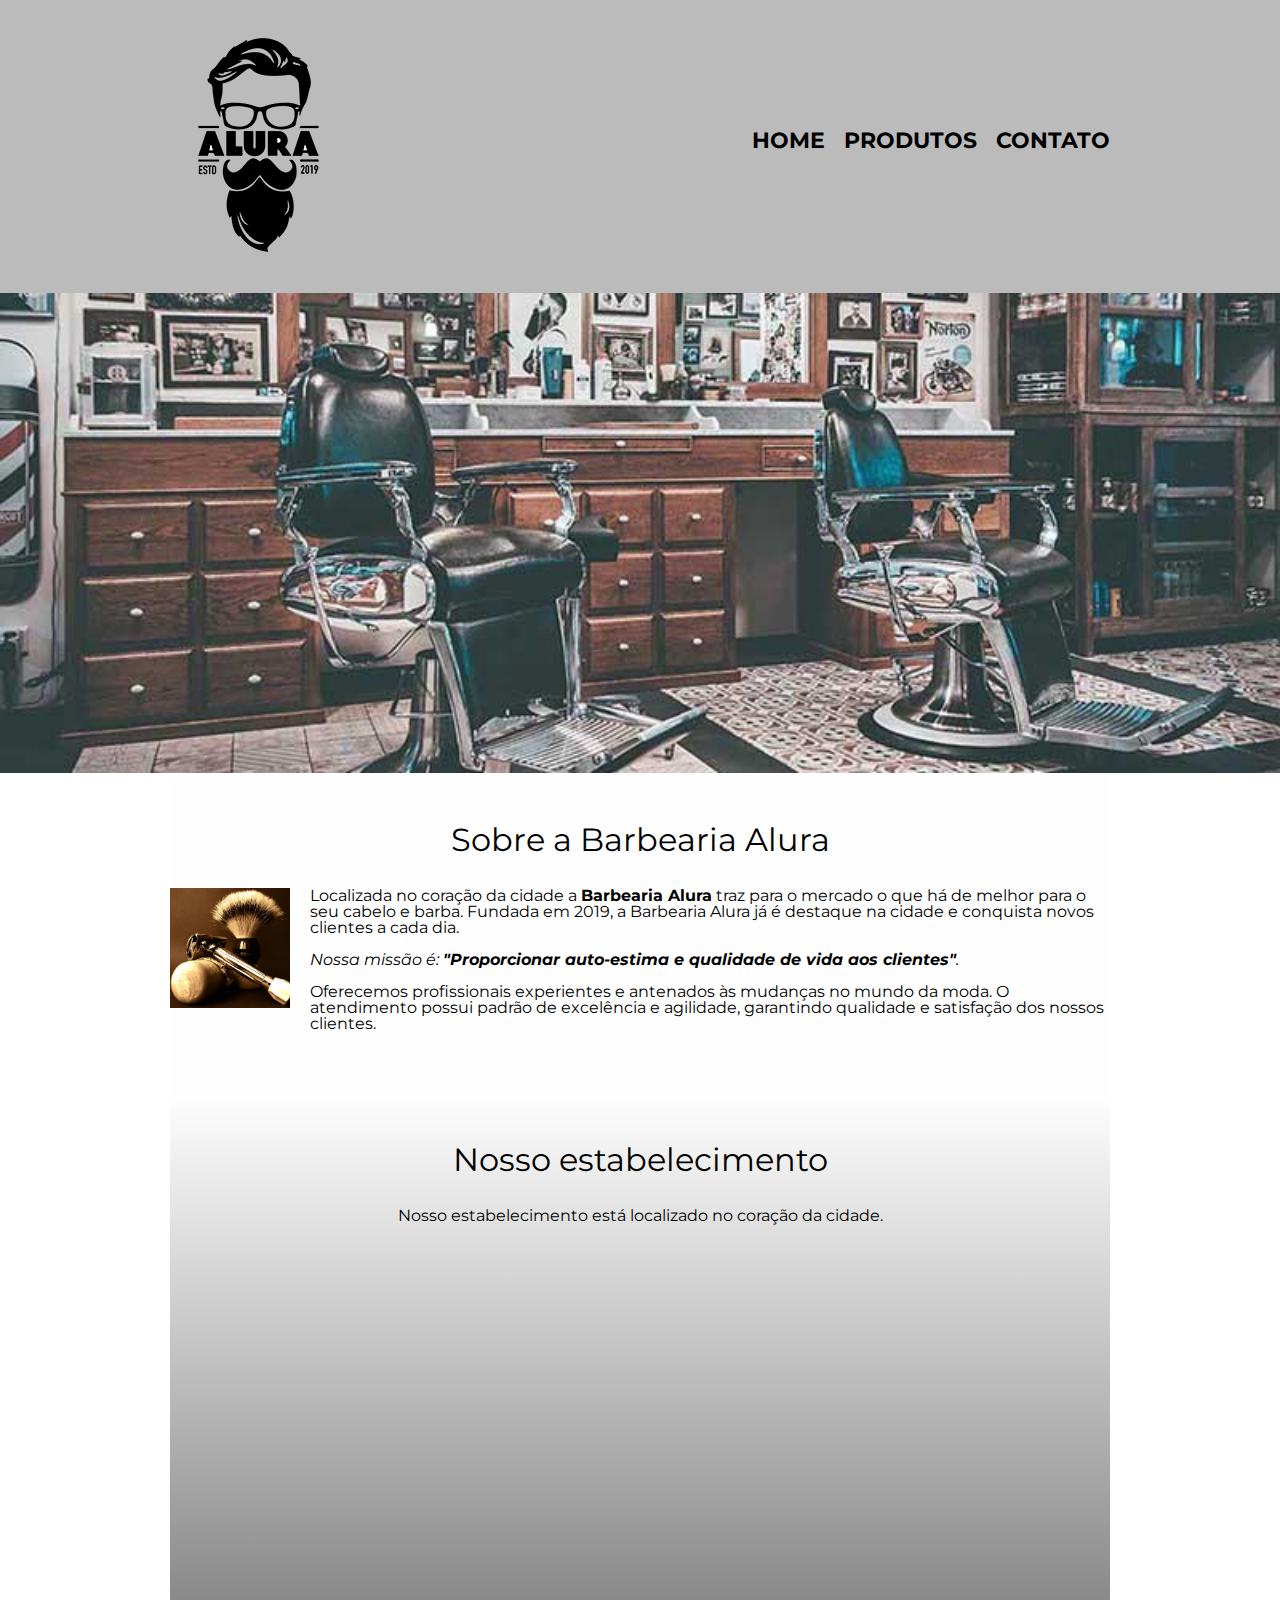
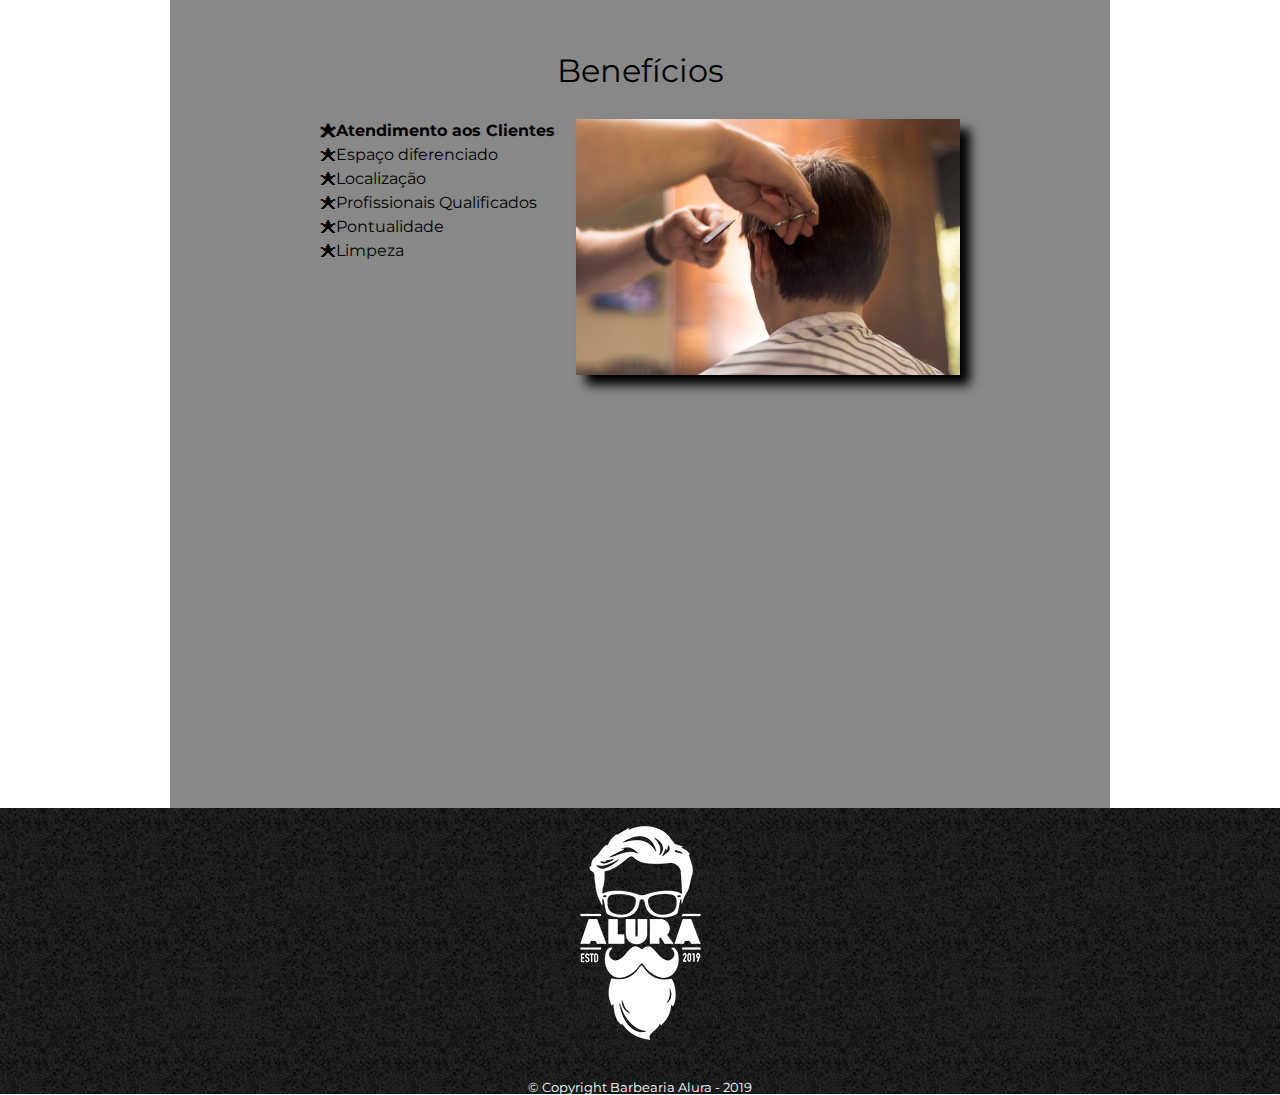
<file: index.html>
<!DOCTYPE html>
<html lang="pt-br">
	<head>
		<meta charset="UTF-8">
		<meta name="viewport" content="width=device-width">
		<title>Barbearia Alura</title>

		<link rel="stylesheet" href="reset.css">
		<link rel="stylesheet" href="style.css">
		<link href="https://fonts.googleapis.com/css?family=Montserrat&display=swap" rel="stylesheet">
	</head>

	<body>
		<header>
			<div class="caixa">
				<h1><img src="logo.png"></h1>

				<nav>
					<ul>
						<li><a href="index.html">Home</a></li>
						<li><a href="produtos.html">Produtos</a></li>
						<li><a href="contato.html">Contato</a></li>
					</ul>
				</nav>
			</div>
		</header>

		<img class="banner" src="banner.jpg">

		<main>
			<section class="principal">
				<h2 class="titulo-principal">Sobre a Barbearia Alura</h2>

				<img class="utensilios" src="utensilios.jpg" alt="Utensilios de um barbeiro.">
		 
				<p>Localizada no coração da cidade a <strong>Barbearia Alura</strong> traz para o mercado o que há de melhor para o seu cabelo e barba. Fundada em 2019, a Barbearia Alura já é destaque na cidade e conquista novos clientes a cada dia.</p>

				<p id="missao"><em>Nossa missão é: <strong>"Proporcionar auto-estima e qualidade de vida aos clientes"</strong>.</em></p>

				<p>Oferecemos profissionais experientes e antenados às mudanças no mundo da moda. O atendimento possui padrão de excelência e agilidade, garantindo qualidade e satisfação dos nossos clientes.</p>
			</section>

			<section class="mapa">
				<h3 class="titulo-principal">Nosso estabelecimento</h3>
				<p>Nosso estabelecimento está localizado no coração da cidade.</p>

				<div class="mapa-conteudo">
					<iframe src="https://www.google.com/maps/embed?pb=!1m18!1m12!1m3!1d3656.4483278365396!2d-46.63466568562861!3d-23.588249068469487!2m3!1f0!2f0!3f0!3m2!1i1024!2i768!4f13.1!3m3!1m2!1s0x94ce5a2b2ed7f3a1%3A0xab35da2f5ca62674!2sCaelum!5e0!3m2!1spt-BR!2sbr!4v1568814489656!5m2!1spt-BR!2sbr" width="100%" height="300" frameborder="0" style="border:0;" allowfullscreen=""></iframe>
				</div>
			</section>

			<section class="beneficios">
				<h3 class="titulo-principal">Benefícios</h3>

				<div class="conteudo-beneficios">
					<ul class="lista-beneficios">
						<li class="itens">Atendimento aos Clientes</li>
						<li class="itens">Espaço diferenciado</li>
						<li class="itens">Localização</li>
						<li class="itens">Profissionais Qualificados</li>
						<li class="itens">Pontualidade</li>
						<li class="itens">Limpeza</li>
					</ul><img src="beneficios.jpg" class="imagem-beneficios">
				</div>

				<div class="video">
					<iframe width="100%" height="315" src="https://www.youtube.com/embed/wcVVXUV0YUY" frameborder="0" allow="accelerometer; autoplay; encrypted-media; gyroscope; picture-in-picture" allowfullscreen></iframe>
				</div>
			</section>
		</main>

		<footer>
			<img src="logo-branco.png">
			<p class="copyright">&copy; Copyright Barbearia Alura - 2019</p>
		</footer>
	</body>
</html>
</file>
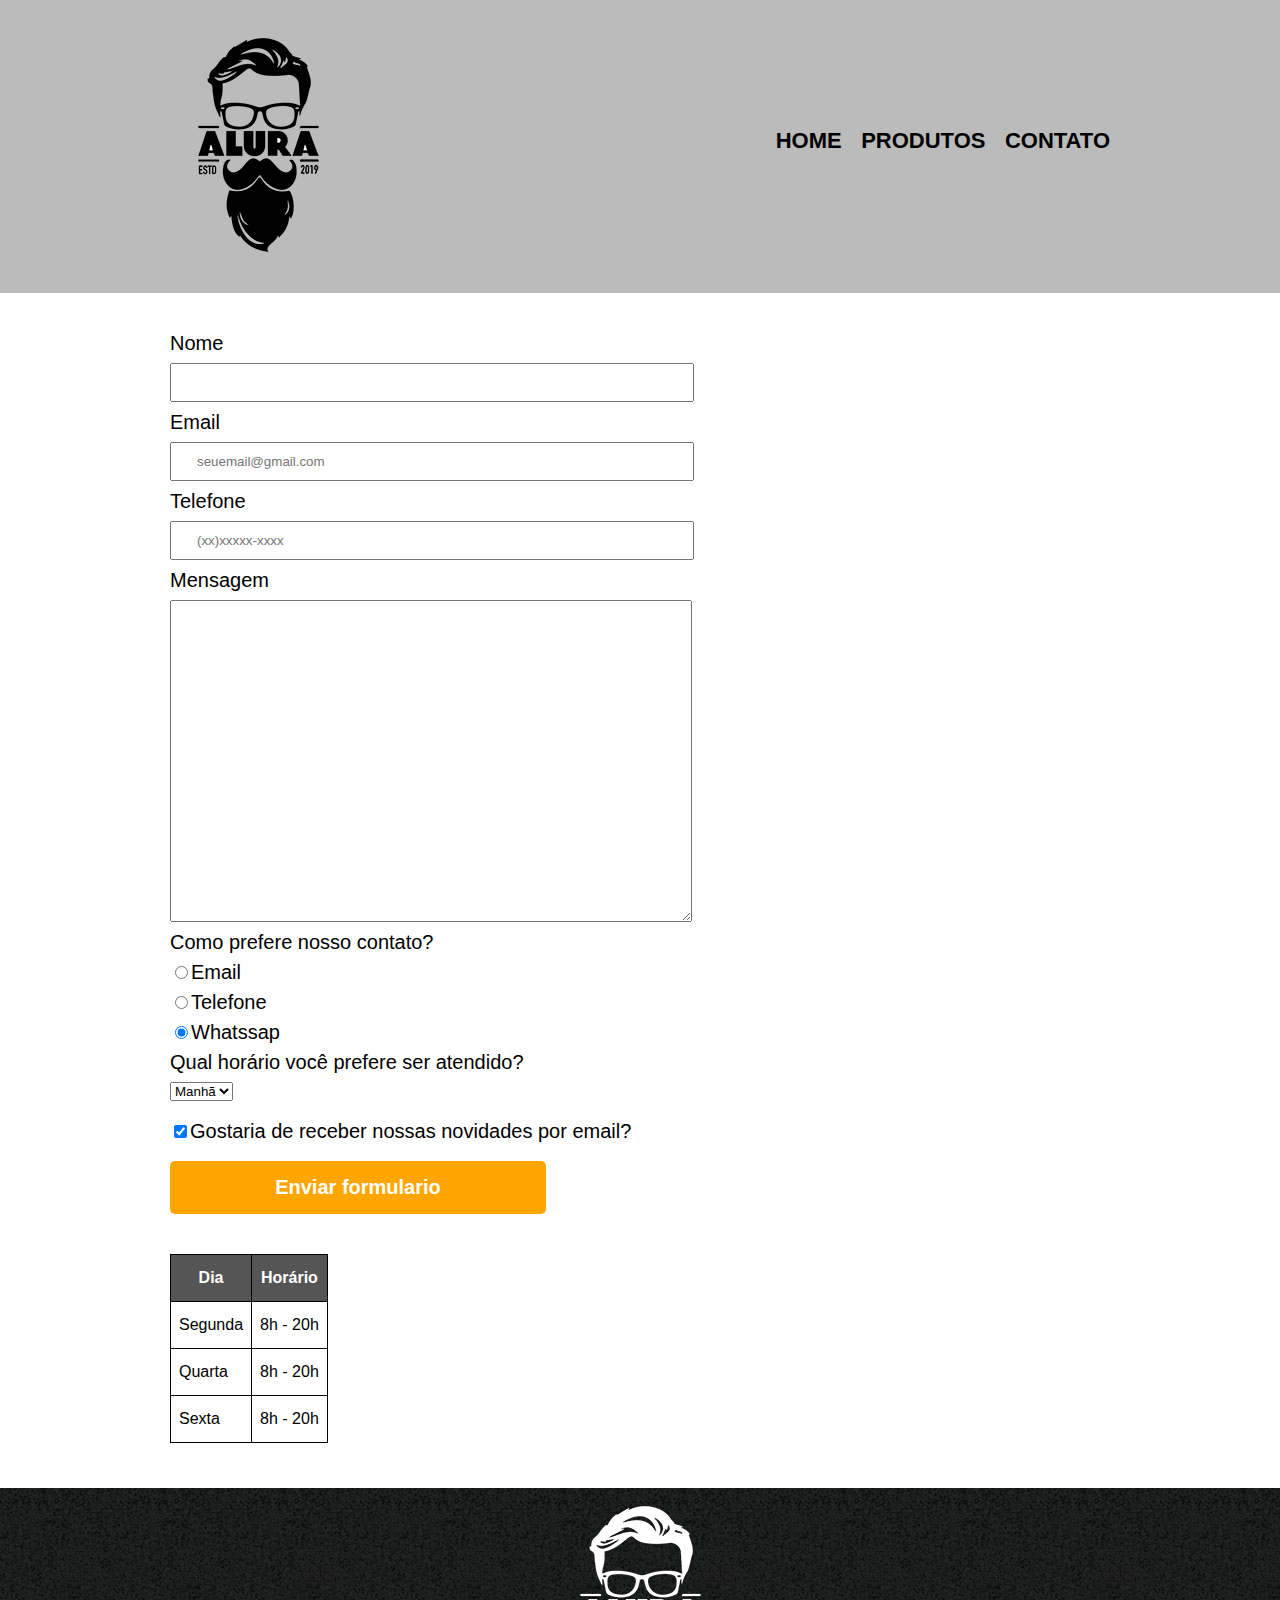
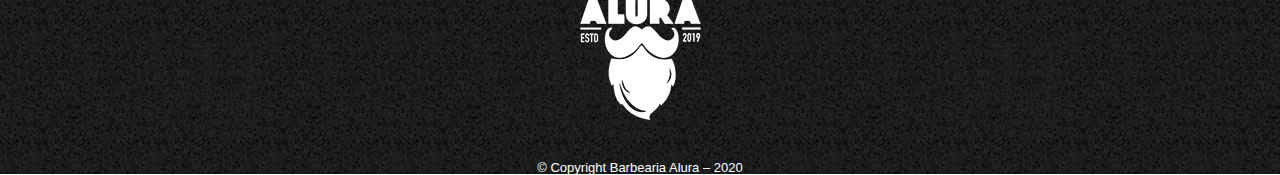
<file: contato.html>
<!DOCTYPE html>
<html>
<head>
	<meta charset="utf-8">

	<title>Contato - Barbearia Alura</title>
	<link rel="stylesheet" href="reset.css">
	<link rel="stylesheet" href="style.css">

</head>
<body>
	<header>
		<div class="caixa">
			<img src="logo.png" alt="Logo da Alura">
			<nav>	
				<ul>
					<li><a href="index.html">Home</a></li>
					<li><a href="produtos.html">Produtos</a></li>
					<li><a href="contato.html">Contato</a></li>
				</ul>
			</nav>
		</div>
	</header>

	<main>
		<form >
			<label for="nomesobrenome">Nome</label>
			<input type="text" id="nomesobrenome" class="input-padrao" required>

			<label for="email">Email</label>
			<input type="email" id="email" class="input-padrao" required placeholder="seuemail@gmail.com">

			<label for="telefone">Telefone</label>
			<input type="tel" id="telefone" class="input-padrao" required placeholder="(xx)xxxxx-xxxx">

			<label id="mensagem">Mensagem</label>
			<textarea cols="70" rows="20" id="mensagem" class="input-padrao" required></textarea>

			<fieldset>
				<legend>Como prefere nosso contato?</legend>
				<label for ="radio-email"> <input type="radio" name="contato" value="email" id="radio-email">Email</label>
				

				<label for="radio-telefone"><input type="radio" name="contato" value="telefone" id="radio-telefone">Telefone</label>
				

				<label for="radio-whatssap"> <input type="radio" name="contato" value="whatssap" id="radio-whatssap" checked>Whatssap</label>
				
			</fieldset>	

			<fieldset>
				<legend>Qual horário você prefere ser atendido?</legend>
				<select>
					<option>Manhã</option>
					<option>Tarde</option>
					<option>Noite</option>
				</select>	
			</fieldset>
				<label class="checkbox"><input type="checkbox" checked>Gostaria de receber nossas novidades por email?</label>

			<input type="submit" value="Enviar formulario" class="enviar">
		</form>

		<table>
			<thead>
				<tr>
					<th>Dia</th>
					<th>Horário</th>
				</tr>
			</thead>

			<tbody>
				<tr>
					<td>Segunda</td>
					<td>8h - 20h</td>
				</tr>
				<tr>
					<td>Quarta</td>
					<td>8h - 20h</td>
				</tr>
				<tr>
					<td>Sexta</td>
					<td>8h - 20h</td>
				</tr>
			</tbody>
		</table>

	</main>


	<footer>
		<img src="logo-branco.png" alt="Logo da Alura">
		<p class="copyright">&copy; Copyright Barbearia Alura – 2020</p>
	</footer>

</body>
</html>
</file>
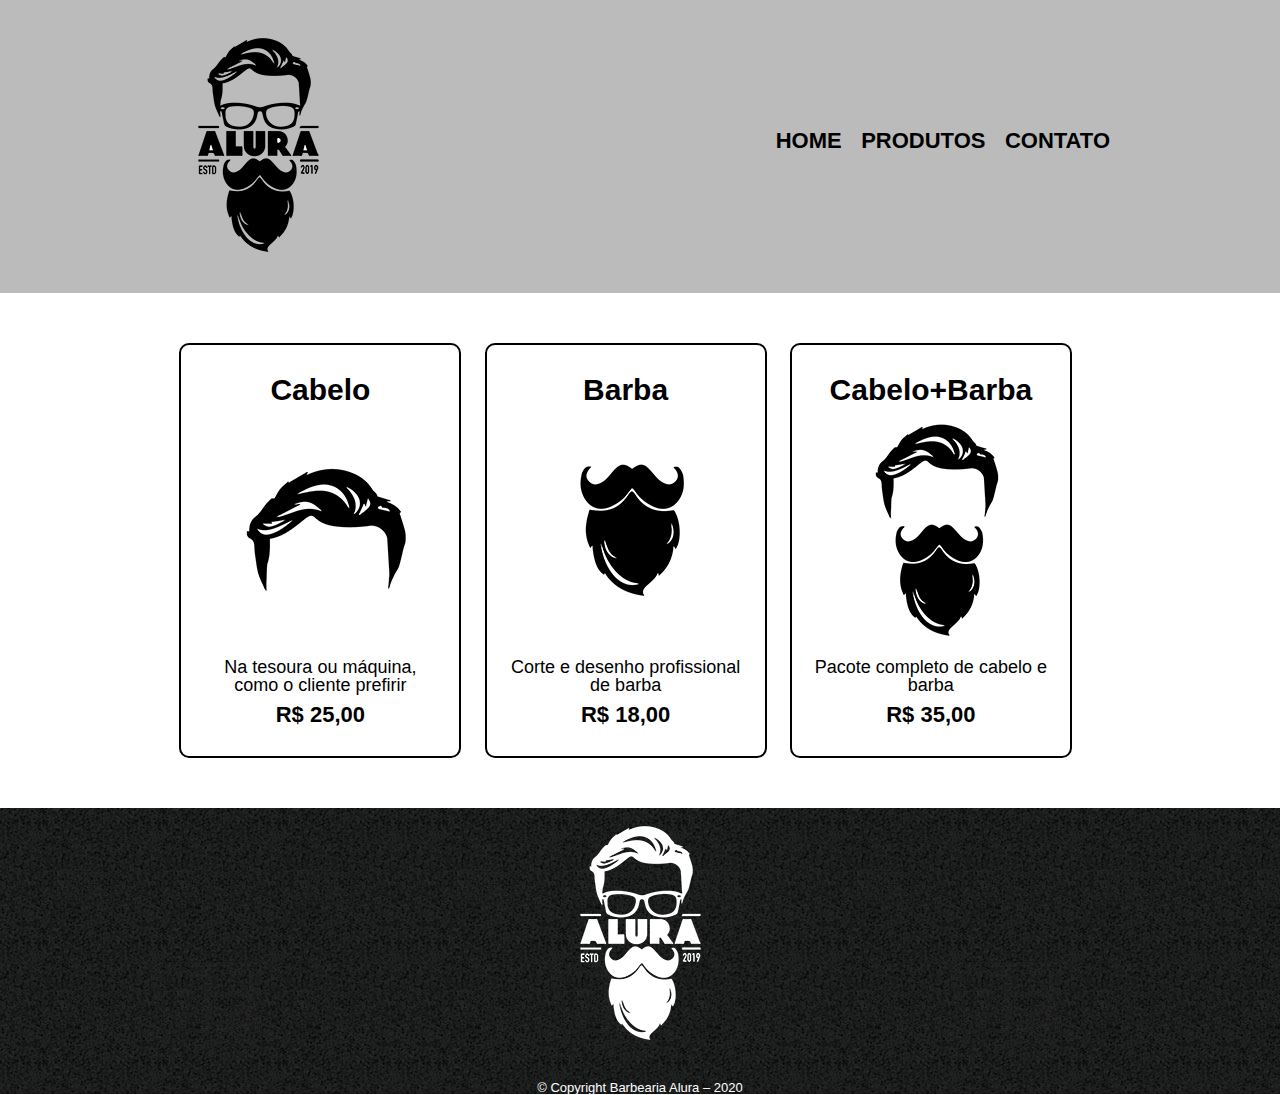
<file: produtos.html>
<!DOCTYPE html>
<html>
<head>
	<meta charset="utf-8">

	<title>Produtos - Barbearia Alura</title>
	<link rel="stylesheet" href="reset.css">
	<link rel="stylesheet" href="style.css">

</head>
<body>
	<header>
		<div class="caixa">
			<img src="logo.png">
			<nav>	
				<ul>
					<li><a href="index.html">Home</a></li>
					<li><a href="produtos.html">Produtos</a></li>
					<li><a href="contato.html">Contato</a></li>
				</ul>
			</nav>
		</div>
	</header>

	<main>
		<ul class="produtos">
			<li>
				<h2>Cabelo</h2>
				<img src="cabelo.jpg">
				<p class="produto-descricao">Na tesoura ou máquina, como o cliente prefirir</p>
				<p class="produto-preco">R$ 25,00</p>

			</li>

			<li>
				<h2>Barba</h2>
				<img src="barba.jpg">
				<p class="produto-descricao">Corte e desenho profissional de barba</p>
				<p class="produto-preco">R$ 18,00</p>
			</li>

			<li>
				<h2>Cabelo+Barba</h2>
				<img src="cabelo+barba.jpg">
				<p class="produto-descricao">Pacote completo de cabelo e barba</p>
				<p class="produto-preco">R$ 35,00</p>
			</li>

		</ul>
	</main>

	<footer>
		<img src="logo-branco.png">
		<p class="copyright">&copy; Copyright Barbearia Alura – 2020</p>
	</footer>

</body>
</html>
</file>
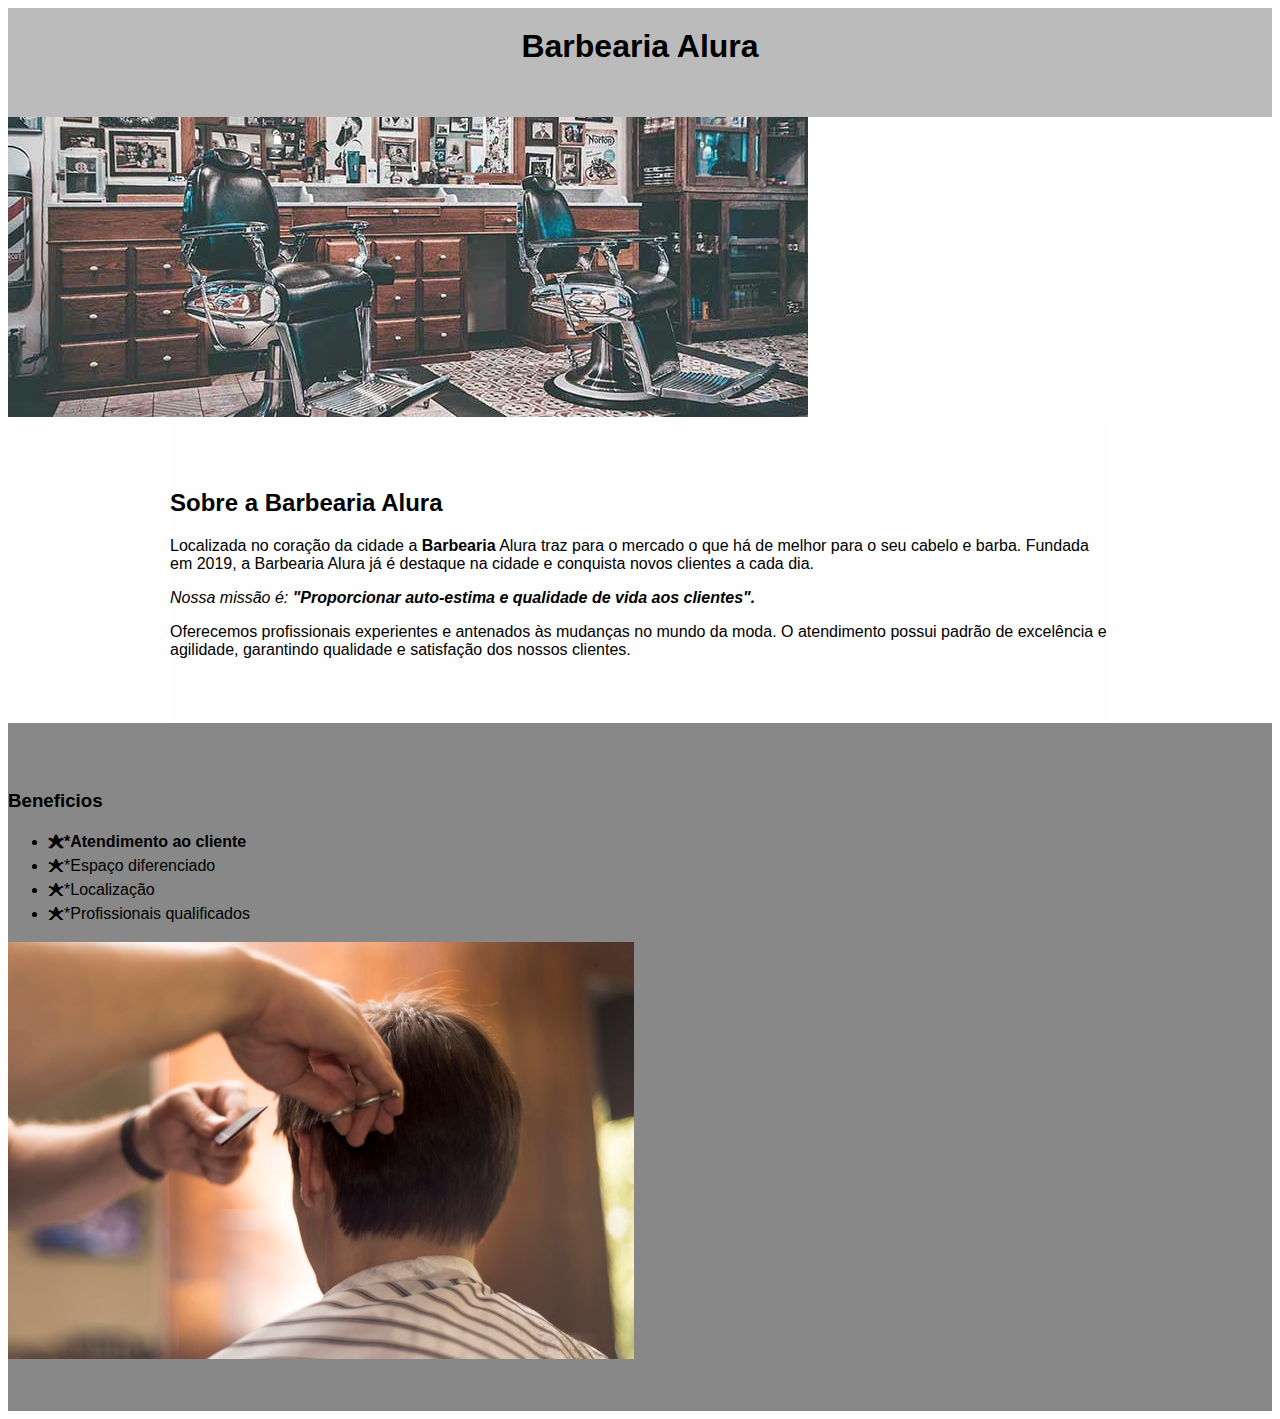
<file: Sobre a Barbearia Alura.html>
<!DOCTYPE html>

<html lang="pt-br">
	
	<head>
		<meta charset="utf-8">
		<title>Babearia Alura</title>
		<link rel="stylesheet"  href="style.css">
		<style>
			
		</style>
	</head>
	
	<body>
		
		<header>
			<h1 class="titulo-principal">Barbearia Alura</h1>
		</header>

		<img id="banner" src="banner.jpg">
		<div class="principal">
			<h2 class="titulo-centralizado"> Sobre a Barbearia Alura </h2>

			<p> Localizada no coração da cidade a <strong>Barbearia</strong> Alura traz para o mercado o que há de melhor para o seu cabelo e barba. Fundada em 2019, a Barbearia Alura já é destaque na cidade e conquista novos clientes a cada dia. </p>

			<p id="missao" ><em>Nossa missão é: <strong>"Proporcionar auto-estima e qualidade de vida aos clientes".</strong></em></p>

			<p>Oferecemos profissionais experientes e antenados às mudanças no mundo da moda. O atendimento possui padrão de excelência e agilidade, garantindo qualidade e satisfação dos nossos clientes.</p>
		</div>


		<div class="beneficios">
			<h3 class="titulo-centralizado">Beneficios</h3>
			<ul>
				<li class="itens">*Atendimento ao cliente</li>
				<li class="itens">*Espaço diferenciado</li>
				<li class="itens">*Localização</li>
				<li class="itens">*Profissionais qualificados</li>
			</ul>

			<img src="beneficios.jpg" class="imagembeneficios">
		</div>
	</body>


</html>
</file>
<file: style.css>
body {
	font-family: 'Montserrat', sans-serif;
}

header {
	background: #BBBBBB;
	padding: 20px 0;
}

.caixa {
	width: 940px;
	position: relative;
	margin: 0 auto;
}

nav {
	position: absolute;
	top: 110px;
	right: 0px;
}

nav li {
	display: inline;
	margin: 0 0 0 15px;
}

nav a {
	text-transform: uppercase;
	color: #000000;
	font-weight: bold;
	font-size: 22px;
	text-decoration: none;
}

nav a:hover {
	color: #C78C19;
	text-decoration: underline;
}

.produtos {
	width: 940px;
	margin: 0 auto;
	padding: 50px 0;
}

.produtos li {
	display: inline-block;
	text-align: center;
	width: 30%;
	vertical-align: top;
	margin: 0 1.0%;
	padding: 30px 20px;
	box-sizing: border-box;
	border: 2px solid #000000;
	border-radius: 10px;
}

.produtos li:hover {
	border-color: #C78C19;
}

.produtos li:active {
	border-color: #088C19;
}

.produtos li:hover h2 {
	font-size: 40px;
}

.produtos h2 {
	font-size: 30px;
	font-weight: bold;
}

.produto-descricao {
	font-size: 18px;
}

.produto-preco {
	font-size: 22px;
	font-weight: bold;
	margin-top: 10px
}

footer {
	text-align: center;
	background: url(bg.jpg);
}

.copyright {
	color: #FFFFFF;
	font-size: 13px;
	margin: 20px 0 0;
}

main {
	width: 940px;
	margin: 0 auto;

}

form {
	margin: 40px 0;
}

form label, form legend {
	display: block;
	font-size: 20px;
	margin: 0 0 10px;
}

.input-padrao {
	display: block;
	margin: 0 0 10px;
	padding: 10px 25px;
	width: 50%
}

.checkbox {
	margin: 20px 0;
}

.enviar {
	width: 40%;
	padding: 15px 0;
	background: orange;
	color: white;
	font-size: 20px;
	font-weight: bold;
	border-style: none;
	border-radius: 5px;
	transition: 1s all;
	cursor: pointer;
}


.enviar:hover{
	background: darkorange;
	transform: scale(1.2);
}


table {
	margin: 20px 0 45px;
}

thead {
	background: #555555;
	color: white;
	font-weight: bold;
}

td, th {
	border: 1px solid #000000;
	padding: 15px 8px;
}


/* Pagina inicial */
.banner {
	width:100%;
}

.titulo-principal {
	text-align: center;
	font-size: 2em;
	margin: 0 0 1em;
	clear: left;
}

.principal {
	padding: 3em 0;
	background: #FEFEFE;
	width: 940px;
	margin: 0 auto;
}

.principal p {
	margin: 0 0 1em;
}

.principal strong {
	font-weight: bold;
}

.principal em {
	font-style: italic;
}

.utensilios {
	width: 120px;
	float: left;
	margin: 0 20px 20px 0;
}

.mapa {
	padding: 3em 0;
	background: linear-gradient(#FEFEFE, #888888);
}

.mapa-conteudo {
	width: 940px;
	margin: 0 auto;
}

.mapa p {
	margin: 0 0 2em;
	text-align: center;
}

.beneficios {
	padding: 3em 0;
	background: #888888;
}

.conteudo-beneficios {
	width: 640px;
	margin: 0 auto;
}

.lista-beneficios {
	width: 40%;
	display: inline-block;
	vertical-align: top;
}

.itens {
	line-height: 1.5;
}

.itens:first-child {
	font-weight: bold;
}

.itens:before {
	content: "🟊";
}

.imagem-beneficios {
	width: 60%;
	opacity: 1;
	transition: 400ms;
	box-shadow: 10px 10px 10px 0 #000000;
}

.imagem-beneficios:hover {
	opacity: 0.3;
}

.video {
	width: 560px;
	margin: 2em auto;
}

@media screen and (max-width: 480px) {
	.caixa, .principal, .conteudo-beneficios, .mapa-conteudo, .video {
		width: auto;
	}

	h1 {
		text-align: center;
	}

	nav {
		position: static;
	}

	.lista-beneficios, .imagem-beneficios {
		width: 100%;
	}
}
</file>
